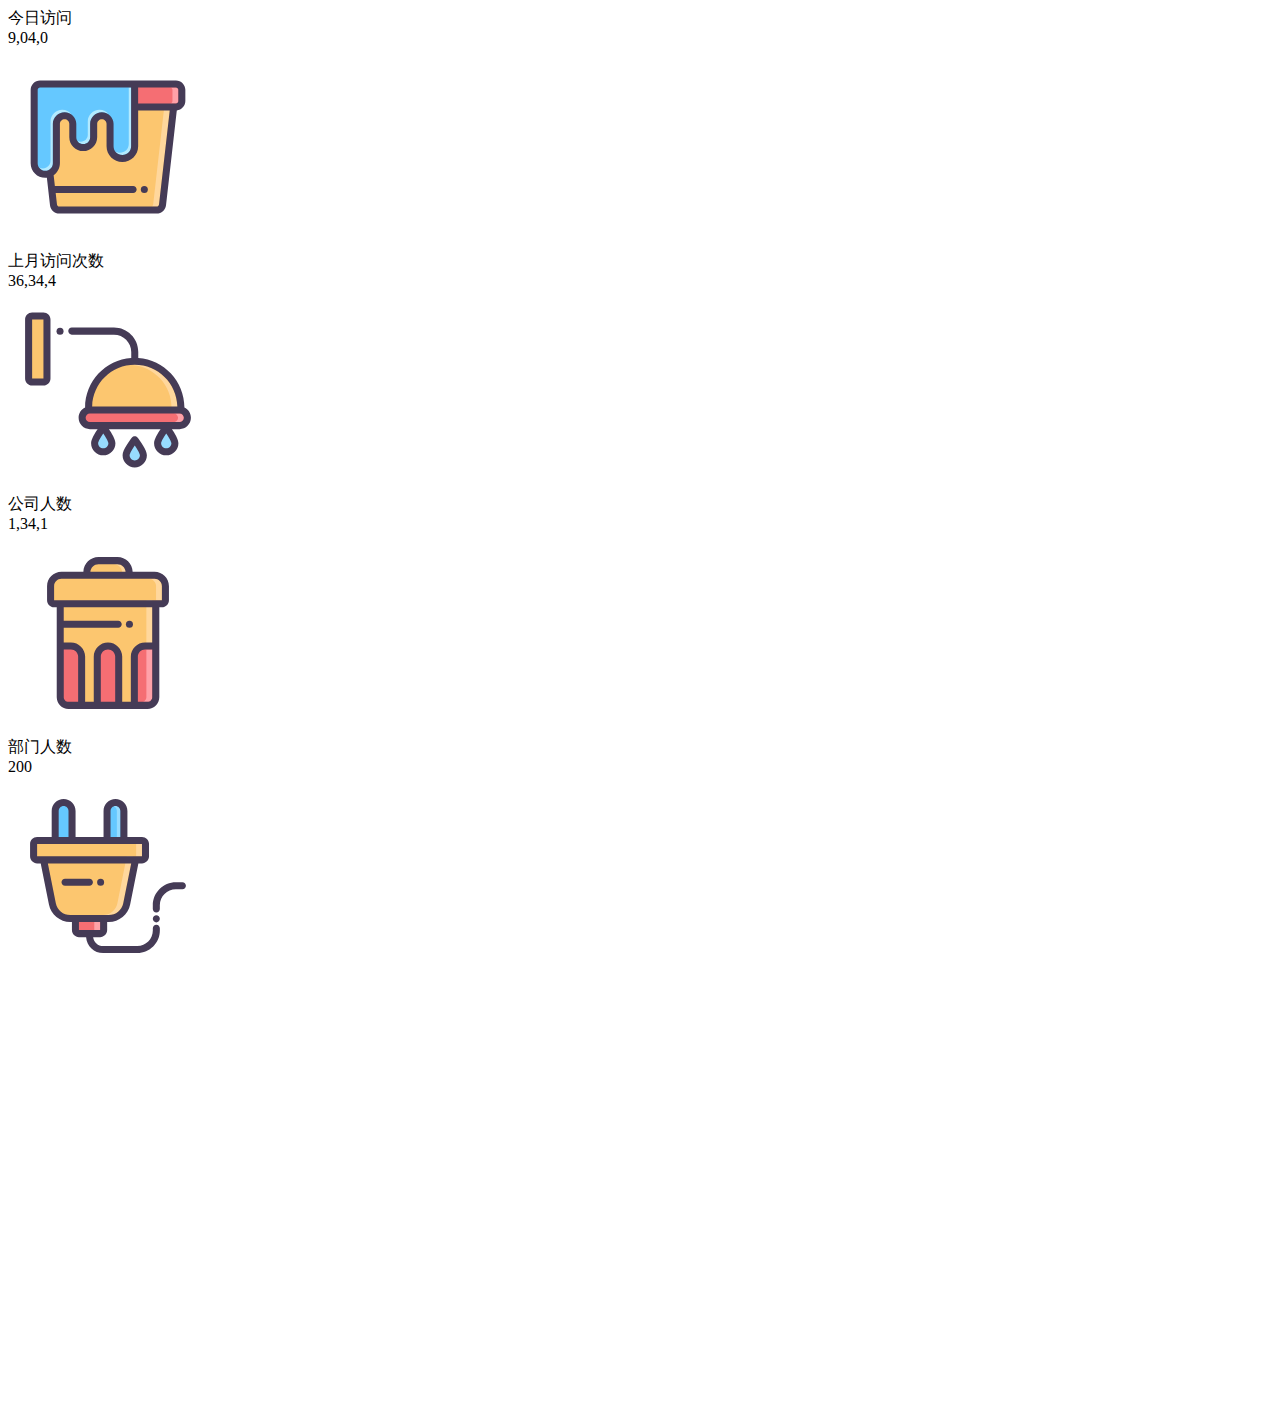
<file: om-app-parent/om-app-web/src/main/resources/templates/console/console1.html>
<!DOCTYPE html>
<html xmlns:th="http://www.thymeleaf.org">
	<head>
		<meta charset="utf-8">
		<title>首页三</title>
		<meta name="renderer" content="webkit">
		<meta http-equiv="X-UA-Compatible" content="IE=edge,chrome=1">
		<meta name="viewport" content="width=device-width, initial-scale=1, maximum-scale=1">
		<link rel="stylesheet" th:href="@{/PearAdmin/admin/css/pearCommon.css}" />
		<link rel="stylesheet" th:href="@{/PearAdmin/component/layui/css/layui.css}" media="all"/>
		<link rel="stylesheet" th:href="@{/PearAdmin/assets/console1.css}" />
	</head>
	<body class="pear-container">
		<div>
			<div class="layui-row layui-col-space10">
				<div class="layui-col-xs6 layui-col-md3">
					<div class="layui-card top-panel">
						<div class="layui-card-header">今日访问</div>
						<div class="layui-card-body">
							<div class="layui-row layui-col-space5">
								<div class="layui-col-xs8 layui-col-md8 top-panel-number">
									9,04,0
								</div>
								<div class="layui-col-xs4 layui-col-md4 top-panel-tips">
									<svg  xmlns="http://www.w3.org/2000/svg" class="icon" viewBox="0 0 1024 1024" width="200" height="200" t="1591462258798" p-id="942" version="1.1"><path fill="#fcc66f" d="M 262.7 835 c -15.3 0 -28.1 -11.4 -29.8 -26.6 L 174.1 291 c -0.6 -5.1 1 -10.2 4.5 -14 s 8.3 -6 13.4 -6 h 640 c 5.1 0 10 2.2 13.4 6 s 5 8.9 4.5 14 l -58.8 517.4 c -1.7 15.2 -14.5 26.6 -29.8 26.6 H 262.7 Z" p-id="943" /><path fill="#ffd79c" d="M 802 289 l -58.8 517.4 c -0.7 6.1 -5.8 10.6 -11.9 10.6 h 30 c 6.1 0 11.2 -4.6 11.9 -10.6 L 832 289 h -30 Z" p-id="944" /><path fill="#f56e73" d="M 164 307 c -16.5 0 -30 -13.5 -30 -30 v -58 c 0 -16.5 13.5 -30 30 -30 h 696 c 16.5 0 30 13.5 30 30 v 58 c 0 16.5 -13.5 30 -30 30 H 164 Z" p-id="945" /><path fill="#ffa1a8" d="M 860 207 h -30 c 6.6 0 12 5.4 12 12 v 58 c 0 6.6 -5.4 12 -12 12 h 30 c 6.6 0 12 -5.4 12 -12 v -58 c 0 -6.6 -5.4 -12 -12 -12 Z" p-id="946" /><path fill="#65c8ff" d="M 190.9 651.5 c -31.4 0 -56.9 -25.5 -56.9 -56.9 V 219 c 0 -16.5 13.5 -30 30 -30 h 466.2 c 9.9 0 18 8.1 18 18 v 301.1 c 0 34.7 -28.2 62.9 -62.9 62.9 s -62.9 -28.2 -62.9 -62.9 V 393.5 c 0 -23.2 -18.8 -42 -42 -42 s -42 18.8 -42 42 v 68.1 c 0 29.4 -23.9 53.4 -53.4 53.4 s -53.4 -23.9 -53.4 -53.4 v -68.1 c 0 -23.2 -18.8 -42 -42 -42 s -42 18.8 -42 42 v 201.1 c 0.1 31.4 -25.4 56.9 -56.7 56.9 Z" p-id="947" /><path fill="#b3eaff" d="M 277.8 321.5 c -33.1 0 -60 26.9 -60 60 v 201.1 c 0 21.5 -17.4 38.9 -38.9 38.9 c -7.7 0 -14.8 -2.2 -20.8 -6.1 c 6.9 10.9 19 18.1 32.8 18.1 c 21.5 0 38.9 -17.4 38.9 -38.9 V 393.5 c 0 -33.1 26.9 -60 60 -60 c 13.5 0 25.9 4.5 36 12 c -11 -14.5 -28.4 -24 -48 -24 Z M 618.3 207 v 289.1 c 0 24.8 -20.1 44.9 -44.9 44.9 c -9.3 0 -18 -2.8 -25.2 -7.7 c 8.1 11.9 21.7 19.7 37.2 19.7 c 24.8 0 44.9 -20.1 44.9 -44.9 V 207 h -12 Z M 468.5 321.5 c -33.1 0 -60 26.9 -60 60 v 68.1 c 0 19.5 -15.8 35.4 -35.4 35.4 c -6.7 0 -12.9 -1.9 -18.3 -5.1 c 6.2 10.2 17.4 17.1 30.3 17.1 c 19.5 0 35.4 -15.8 35.4 -35.4 v -68.1 c 0 -33.1 26.9 -60 60 -60 c 13.5 0 25.9 4.5 36 12 c -11 -14.5 -28.4 -24 -48 -24 Z" p-id="948" /><path fill="#453b56" d="M 698 729.4 m -18 0 a 18 18 0 1 0 36 0 a 18 18 0 1 0 -36 0 Z" p-id="949" /><path fill="#453b56" d="M 860 171 H 632.5 v 0.1 c -0.7 0 -1.5 -0.1 -2.2 -0.1 H 164 c -26.5 0 -48 21.5 -48 48 v 375.6 c 0 41.3 33.6 74.9 74.9 74.9 c 2.7 0 5.4 -0.2 8.1 -0.5 l 16 141.4 c 2.8 24.3 23.3 42.6 47.7 42.6 h 498.6 c 24.4 0 44.9 -18.3 47.7 -42.6 l 55.2 -485.6 c 24.5 -2.1 43.8 -22.7 43.8 -47.8 v -58 c 0 -26.5 -21.5 -48 -48 -48 Z M 190.9 633.5 c -21.5 0 -38.9 -17.4 -38.9 -38.9 V 219 c 0 -6.6 5.4 -12 12 -12 h 466.3 v 301.1 c 0 24.8 -20.1 44.9 -44.9 44.9 c -24.8 0 -44.9 -20.1 -44.9 -44.9 V 393.5 c 0 -33.1 -26.9 -60 -60 -60 s -60 26.9 -60 60 v 68.1 c 0 19.5 -15.8 35.4 -35.4 35.4 c -19.5 0 -35.4 -15.8 -35.4 -35.4 v -68.1 c 0 -33.1 -26.9 -60 -60 -60 s -60 26.9 -60 60 v 201.1 c 0.1 21.5 -17.4 38.9 -38.8 38.9 Z m 582.3 172.9 c -0.7 6.1 -5.8 10.6 -11.9 10.6 H 262.7 c -6.1 0 -11.2 -4.6 -11.9 -10.6 l -6.7 -59 h 396.6 c 9.9 0 18 -8.1 18 -18 s -8.1 -18 -18 -18 H 240 l -6.3 -55.4 c 19.3 -13.6 32.1 -36 32.1 -61.3 V 393.5 c 0 -13.2 10.8 -24 24 -24 s 24 10.8 24 24 v 68.1 c 0 39.4 32 71.4 71.4 71.4 s 71.4 -32 71.4 -71.4 v -68.1 c 0 -13.2 10.8 -24 24 -24 s 24 10.8 24 24 v 114.6 c 0 44.6 36.3 80.9 80.9 80.9 c 44.6 0 80.9 -36.3 80.9 -80.9 V 325 h 161.7 l -54.9 481.4 Z M 872 277 c 0 6.6 -5.4 12 -12 12 H 666.3 v -82 H 860 c 6.6 0 12 5.4 12 12 v 58 Z" p-id="950" /></svg>
								</div>
							</div>
						</div>
					</div>
				</div>
				<div class="layui-col-xs6 layui-col-md3">
					<div class="layui-card top-panel">
						<div class="layui-card-header">上月访问次数</div>
						<div class="layui-card-body">
							<div class="layui-row layui-col-space5">
								<div class="layui-col-xs8 layui-col-md8 top-panel-number">
									36,34,4
								</div>
								<div class="layui-col-xs4 layui-col-md4 top-panel-tips">
									 <svg t="1591462430908" class="icon" viewBox="0 0 1024 1024" version="1.1" xmlns="http://www.w3.org/2000/svg" p-id="3170" width="200" height="200"><path d="M532 784.2c0 24.4-19.8 44.3-44.3 44.3s-44.3-19.8-44.3-44.3c0-24.4 44.3-80.3 44.3-80.3s44.3 55.8 44.3 80.3zM766 784.2c0 24.4 19.8 44.3 44.3 44.3 24.4 0 44.3-19.8 44.3-44.3 0-24.4-44.3-80.3-44.3-80.3S766 759.7 766 784.2z" fill="#97DCFF" p-id="3171"></path><path d="M123.5 471.3c-9.9 0-18-8.1-18-18v-302c0-9.9 8.1-18 18-18h58c9.9 0 18 8.1 18 18v302c0 9.9-8.1 18-18 18h-58z" fill="#FCC66F" p-id="3172"></path><path d="M181.5 151.3v302h-58v-302h58m0-36h-58c-19.9 0-36 16.1-36 36v302c0 19.9 16.1 36 36 36h58c19.9 0 36-16.1 36-36v-302c0-19.8-16.1-36-36-36z" fill="#453B56" p-id="3173"></path><path d="M266.4 210.7m-18 0a18 18 0 1 0 36 0 18 18 0 1 0-36 0Z" fill="#453B56" p-id="3174"></path><path d="M430.8 641.1c-9.9 0-18-8.1-18-18v-21.6c0-130.3 106-236.3 236.3-236.3s236.3 106 236.3 236.3v21.6c0 9.9-8.1 18-18 18H430.8z" fill="#FCC66F" p-id="3175"></path><path d="M649 383.2c-5 0-10 0.2-15 0.6 113.5 7.7 203.3 102.2 203.3 217.7v21.6h30v-21.6c0-120.6-97.7-218.3-218.3-218.3z" fill="#FFD79C" p-id="3176"></path><path d="M419.6 694.4c-22.1 0-40.1-18-40.1-40.1s18-40.1 40.1-40.1h458.8c22.1 0 40.1 18 40.1 40.1s-18 40.1-40.1 40.1H419.6z" fill="#F56E73" p-id="3177"></path><path d="M878.4 632.3h-30c12.2 0 22.1 9.9 22.1 22.1s-9.9 22.1-22.1 22.1h30c12.2 0 22.1-9.9 22.1-22.1s-9.9-22.1-22.1-22.1z" fill="#FFA1A8" p-id="3178"></path><path d="M693.3 846.4c0 24.4-19.8 44.3-44.3 44.3-24.4 0-44.3-19.8-44.3-44.3s44.3-80.3 44.3-80.3 44.3 55.9 44.3 80.3z" fill="#97DCFF" p-id="3179"></path><path d="M649 908.7c-34.3 0-62.3-27.9-62.3-62.3 0-28.5 36.9-77.2 48.1-91.4 3.4-4.3 8.6-6.8 14.1-6.8s10.7 2.5 14.1 6.8c11.3 14.2 48.1 62.9 48.1 91.4 0.2 34.3-27.8 62.3-62.1 62.3z m0-112.3c-14.1 20.4-26.3 41.9-26.3 50 0 14.5 11.8 26.3 26.3 26.3s26.3-11.8 26.3-26.3c0-8.1-12.1-29.6-26.3-50z" fill="#453B56" p-id="3180"></path><path d="M903.3 601.9v-0.5c0-134.1-104.4-244.3-236.3-253.6v-30.7c0-68.7-55.9-124.6-124.6-124.6H326.5c-9.9 0-18 8.1-18 18s8.1 18 18 18h215.9c48.8 0 88.6 39.7 88.6 88.6v30.7c-131.8 9.3-236.3 119.4-236.3 253.6v0.5c-19.6 9.3-33.2 29.3-33.2 52.4 0 32 26 58.1 58.1 58.1H459c-14.8 21-33.5 51.5-33.5 71.8 0 34.3 27.9 62.3 62.3 62.3 34.3 0 62.2-27.9 62.2-62.3 0-20.3-18.6-50.7-33.5-71.8h264.9c-14.8 21-33.5 51.5-33.5 71.8 0 34.3 27.9 62.3 62.3 62.3 34.3 0 62.3-27.9 62.3-62.3 0-20.3-18.6-50.7-33.5-71.8h39.4c32 0 58.1-26 58.1-58.1 0-23.1-13.6-43-33.2-52.4zM487.8 810.4c-14.5 0-26.3-11.8-26.3-26.3 0-8.1 12.1-29.6 26.3-50 14.1 20.4 26.2 41.9 26.2 50 0 14.5-11.8 26.3-26.2 26.3z m322.5 0c-14.5 0-26.3-11.8-26.3-26.3 0-8.1 12.1-29.6 26.3-50 14.1 20.4 26.3 41.9 26.3 50-0.1 14.5-11.9 26.3-26.3 26.3zM649 383.2c118.8 0 215.4 94.9 218.1 213.1H430.9c2.8-118.1 99.3-213.1 218.1-213.1z m251.5 271.1c0 12.2-9.9 22.1-22.1 22.1H419.6c-12.2 0-22.1-9.9-22.1-22.1 0-12.2 9.9-22.1 22.1-22.1h458.8c12.2 0.1 22.1 10 22.1 22.1z" fill="#453B56" p-id="3181"></path></svg>
								</div>
							</div>
						</div>
					</div>
				</div>
				<div class="layui-col-xs6 layui-col-md3">
					<div class="layui-card top-panel">
						<div class="layui-card-header">公司人数</div>
						<div class="layui-card-body">
							<div class="layui-row layui-col-space5">
								<div class="layui-col-xs8 layui-col-md8 top-panel-number">
									1,34,1
								</div>
								<div class="layui-col-xs4 layui-col-md4  top-panel-tips">
									 <svg  t="1591462464512" class="icon" viewBox="0 0 1024 1024" version="1.1" xmlns="http://www.w3.org/2000/svg" p-id="3311" width="200" height="200"><path d="M750.4 216.5h-130v-15.3c0-32.9-26.8-59.7-59.7-59.7h-97.3c-32.9 0-59.7 26.8-59.7 59.7v15.3h-130c-30.7 0-55.6 25-55.6 55.6v72.4c0 9.9 8.1 18 18 18h31.5v478c0 23.2 18.8 42 42 42h405c23.2 0 42-18.8 42-42v-478H788c9.9 0 18-8.1 18-18v-72.4c0-30.6-25-55.6-55.6-55.6z" fill="#FCC66F" p-id="3312"></path><path d="M708.5 344.5v496c0 13.3-10.7 24-24 24h30c13.3 0 24-10.7 24-24v-496h-30z" fill="#FFD79C" p-id="3313"></path><path d="M309.5 882.5c-23.2 0-42-18.8-42-42V596c0-9.9 8.1-18 18-18h36.8c30.2 0 54.8 24.6 54.8 54.8v231.7c0 9.9-8.1 18-18 18h-49.6zM664.9 882.5c-9.9 0-18-8.1-18-18V632.8c0-30.2 24.6-54.8 54.8-54.8h36.8c9.9 0 18 8.1 18 18v244.5c0 23.2-18.8 42-42 42h-49.6z" fill="#F56E73" p-id="3314"></path><path d="M708.5 596v244.5c0 13.3-10.7 24-24 24h30c13.3 0 24-10.7 24-24V596h-30z" fill="#FFA1A8" p-id="3315"></path><path d="M475.2 882.5c-9.9 0-18-8.1-18-18V632.8c0-30.2 24.6-54.8 54.8-54.8 30.2 0 54.8 24.6 54.8 54.8v231.7c0 9.9-8.1 18-18 18h-73.6z" fill="#F56E73" p-id="3316"></path><path d="M560.7 159.5h-18c23 0 41.7 18.7 41.7 41.7V221h18v-19.8c-0.1-23-18.7-41.7-41.7-41.7zM750.4 234.5h-30c20.8 0 37.6 16.8 37.6 37.6v72.4h30v-72.4c0-20.8-16.8-37.6-37.6-37.6z" fill="#FFD79C" p-id="3317"></path><path d="M750.4 198.5H638.2c-1.4-41.6-35.6-75-77.5-75h-97.3c-41.9 0-76.1 33.4-77.5 75H273.6c-40.6 0-73.6 33-73.6 73.6v72.4c0 19.9 16.1 36 36 36h13.5v460c0 33.1 26.9 60 60 60H714.7c33.1 0 60-26.9 60-60v-460H788c19.9 0 36-16.1 36-36v-72.4c0-40.6-33-73.6-73.6-73.6z m-287.1-39h97.3c22.1 0 40.2 17.2 41.5 39H421.8c1.4-21.8 19.4-39 41.5-39z m-104.2 705h-49.6c-13.3 0-24-10.7-24-24V596h36.8c20.3 0 36.8 16.5 36.8 36.8v231.7z m189.7 0h-73.6V632.8c0-20.3 16.5-36.8 36.8-36.8 20.3 0 36.8 16.5 36.8 36.8v231.7z m189.7-24c0 13.3-10.7 24-24 24h-49.6V632.8c0-20.3 16.5-36.8 36.8-36.8h36.8v244.5z m0-280.5h-36.8c-40.1 0-72.8 32.6-72.8 72.8v231.7h-44.2V632.8c0-40.1-32.6-72.8-72.8-72.8-40.1 0-72.8 32.6-72.8 72.8v231.7h-44.2V632.8c0-40.1-32.6-72.8-72.8-72.8h-36.8v-74.5h279c9.9 0 18-8.1 18-18s-8.1-18-18-18h-279v-69h453V560zM788 344.5H236v-72.4c0-20.8 16.8-37.6 37.6-37.6h476.8c20.8 0 37.6 16.8 37.6 37.6v72.4z" fill="#453B56" p-id="3318"></path><path d="M621.8 467.5m-18 0a18 18 0 1 0 36 0 18 18 0 1 0-36 0Z" fill="#453B56" p-id="3319"></path></svg>
								</div>
							</div>
						</div>
					</div>
				</div>
				<div class="layui-col-xs6 layui-col-md3">
					<div class="layui-card top-panel">
						<div class="layui-card-header">部门人数</div>
						<div class="layui-card-body">
							<div class="layui-row layui-col-space5">
								<div class="layui-col-xs8 layui-col-md8 top-panel-number">
									200
								</div>
								<div class="layui-col-xs4 layui-col-md4 top-panel-tips">
									<svg t="1591462491887" class="icon" viewBox="0 0 1024 1024" version="1.1" xmlns="http://www.w3.org/2000/svg" p-id="3449" width="200" height="200"><path d="M363.2 807c-9.9 0-18-8.1-18-18v-75.5c0-9.9 8.1-18 18-18h108.5c9.9 0 18 8.1 18 18V789c0 9.9-8.1 18-18 18H363.2z" fill="#F56E73" p-id="3450"></path><path d="M441.7 713.5h30V789h-30z" fill="#FFA1A8" p-id="3451"></path><path d="M259.6 398c-9.9 0-18-8.1-18-18V178.6c0-23.8 19.3-43.1 43.1-43.1s43.1 19.3 43.1 43.1V380c0 9.9-8.1 18-18 18h-50.2zM525.1 398c-9.9 0-18-8.1-18-18V178.6c0-23.8 19.3-43.1 43.1-43.1s43.1 19.3 43.1 43.1V380c0 9.9-8.1 18-18 18h-50.2z" fill="#65C8FF" p-id="3452"></path><path d="M550.2 153.5c-3.2 0-6.2 0.7-9 1.7 9.4 3.6 16.1 12.7 16.1 23.4V380h18V178.6c0.1-13.9-11.2-25.1-25.1-25.1z" fill="#97DCFF" p-id="3453"></path><path d="M686 330.5H149c-9.9 0-18 8.1-18 18v63c0 9.9 8.1 18 18 18h33.2l45 225c8.7 43.4 47.1 75 91.4 75h197.6c44.3 0 82.7-31.5 91.4-75l45-225H686c9.9 0 18-8.1 18-18v-63c0-9.9-8.1-18-18-18z" fill="#FCC66F" p-id="3454"></path><path d="M608 411.5L560.1 651c-7 35.2-37.9 60.5-73.8 60.5h30c35.9 0 66.7-25.3 73.8-60.5L638 411.5h-30zM656 348.5h30v63h-30z" fill="#FFD79C" p-id="3455"></path><path d="M474.2 543.5m-18 0a18 18 0 1 0 36 0 18 18 0 1 0-36 0Z" fill="#453B56" p-id="3456"></path><path d="M416.9 525.5h-125c-9.9 0-18 8.1-18 18s8.1 18 18 18h125c9.9 0 18-8.1 18-18s-8.1-18-18-18zM893 543.5h-33.4c-65.2 0-118.2 53-118.2 118.2v19.6c0 9.9 8.1 18 18 18s18-8.1 18-18v-19.6c0-45.3 36.9-82.2 82.2-82.2H893c9.9 0 18-8.1 18-18s-8-18-18-18zM772.2 744.2c7-7 7-18.4 0-25.5-7-7-18.4-7-25.5 0s-7 18.4 0 25.5 18.4 7.1 25.5 0z" fill="#453B56" p-id="3457"></path><path d="M759.5 761.6c-9.9 0-18 8.1-18 18v11.6c0 43.7-35.6 79.3-79.3 79.3H487.3c-26.4 0-48.3-19.9-51.4-45.5h35.8c19.9 0 36-16.1 36-36v-41.5h8.6c52.8 0 98.7-37.6 109.1-89.4l42.1-210.6H686c19.9 0 36-16.1 36-36v-63c0-19.9-16.1-36-36-36h-74.6V178.6c0-33.7-27.4-61.1-61.1-61.1s-61.1 27.4-61.1 61.1v133.9H345.9V178.6c0-33.7-27.4-61.1-61.1-61.1s-61.1 27.4-61.1 61.1v133.9H149c-19.9 0-36 16.1-36 36v63c0 19.9 16.1 36 36 36h18.5l42.1 210.6c10.4 51.8 56.2 89.4 109.1 89.4h8.6V789c0 19.9 16.1 36 36 36h36.6c3.3 45.5 41.2 81.5 87.5 81.5h174.8c63.6 0 115.3-51.7 115.3-115.3v-11.6c0-10-8.1-18-18-18z m-234.4-583c0-13.9 11.2-25.1 25.1-25.1s25.1 11.2 25.1 25.1v133.9H525V178.6z m-265.5 0c0-13.9 11.2-25.1 25.1-25.1s25.1 11.2 25.1 25.1v133.9h-50.3V178.6zM149 411.5v-63h537v63H149z m169.7 300c-35.9 0-66.7-25.3-73.8-60.5l-40.7-203.5h426.6L590.1 651c-7 35.2-37.9 60.5-73.8 60.5H318.7z m44.5 77.5v-41.5h108.5V789H363.2z" fill="#453B56" p-id="3458"></path></svg>
								</div>
							</div>
						</div>
					</div>
				</div>
			</div>
			<div class="layui-row layui-col-space10">
				<div class="layui-col-md9">
					<div class="layui-card">
						<div class="layui-card-body">
							<div class="layui-tab custom-tab layui-tab-brief" lay-filter="docDemoTabBrief">
								<div id="echarts-records" style="background-color:#ffffff;min-height:400px;padding: 10px"></div>
							</div>
						</div>
					</div>

				</div>
			</div>
		</div>
		<!--</div>-->
		<script th:src="@{/PearAdmin/component/layui/layui.js}" charset="utf-8"></script>
		<script>
			layui.use(['layer', 'echarts', 'element'], function() {
				var $ = layui.jquery,
					layer = layui.layer,
					element = layui.element,
					echarts = layui.echarts;

				var echartsRecords = echarts.init(document.getElementById('echarts-records'), 'walden');

				var option = {
					tooltip: {
						trigger: 'axis'
					},
					xAxis: [{
						type: 'category',
						data: ['2019-01', '2019-02', '2019-03', '2019-04', '2019-05', '2019-06'],
						axisLine: {
							lineStyle: {
								color: "#999"
							}
						}
					}],
					yAxis: [{
						type: 'value',
						splitNumber: 4,
						splitLine: {
							lineStyle: {
								type: 'dashed',
								color: '#DDD'
							}
						},
						axisLine: {
							show: false,
							lineStyle: {
								color: "#333"
							},
						},
						nameTextStyle: {
							color: "#999"
						},
						splitArea: {
							show: false
						}
					}],
					series: [{
						name: 'Test',
						type: 'line',
						data: [23, 60, 20, 36, 23, 85],
						lineStyle: {
							normal: {
								width: 8,
								color: {
									type: 'linear',

									colorStops: [{
										offset: 0,
										color: '#A9F387' // 0% 处的颜色
									}, {
										offset: 1,
										color: '#48D8BF' // 100% 处的颜色
									}],
									globalCoord: false // 缺省为 false
								},
								shadowColor: 'rgba(72,216,191, 0.3)',
								shadowBlur: 10,
								shadowOffsetY: 20
							}
						},
						itemStyle: {
							normal: {
								color: '#fff',
								borderWidth: 10,
								/*shadowColor: 'rgba(72,216,191, 0.3)',
								shadowBlur: 100,*/
								borderColor: "#A9F387"
							}
						},
						smooth: true
					}]
				};
				echartsRecords.setOption(option);
				window.onresize = function() {
					echartsRecords.resize();
				}
			});
		</script>
	</body>
</html>
</file>
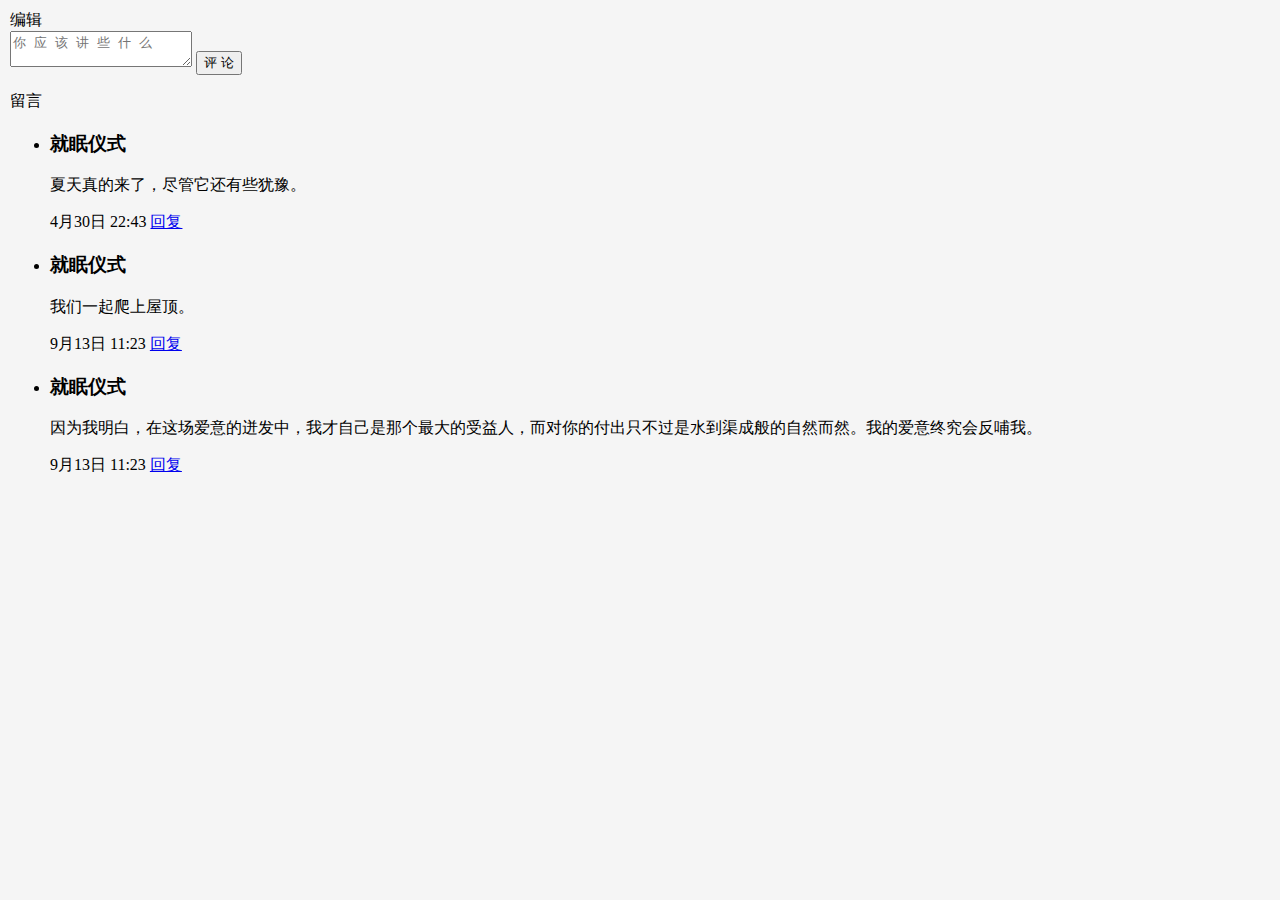
<file: om-app-parent/om-app-web/src/main/resources/templates/page/comment.html>
<html xmlns:th="http://www.thymeleaf.org">
	<head>
		<meta charset="utf-8">
		<title></title>

		<link rel="stylesheet" th:href="@{/PearAdmin/component/layui/css/layui.css}" />
		<link rel="stylesheet" th:href="@{/PearAdmin/admin/css/pearCommon.css}" />
		<link rel="stylesheet" th:href="@{/PearAdmin/admin/css/pearButton.css}" />
		<link rel="stylesheet" th:href="@{/PearAdmin/assets/console2.css}" />
		<style>
			.pear-container {
				margin: 10px;
				background-color: whitesmoke;
			}
		</style>
	</head>
	<body class="pear-container">
		
		<div class="layui-card">
			<div class="layui-card-header">
				编辑
			</div>
			<div class="layui-card-body">
				<form>
					<textarea class="layui-input layui-textarea" placeholder="你 应 该 讲 些 什 么"></textarea>
					
					<button class="layui-btn layui-btn-normal layui-btn-sm" style="margin-top: 10px;">评 论</button>
				</form>
			</div>
		</div>
		<div class="layui-card">
			<div class="layui-card-header">留言</div>
			<div class="layui-card-body">
				<ul class="pear-card-status layuiadmin-home2-usernote">
					<li>
						<h3>就眠仪式</h3>
						<p>夏天真的来了，尽管它还有些犹豫。</p>
						<span>4月30日 22:43</span>
						<a href="javascript:;" data-id="1" class="layui-btn layui-btn-normal layui-btn-sm pear-reply">回复</a>
					</li>
					<li>
						<h3>就眠仪式</h3>
						<p>我们一起爬上屋顶。</p>
						<span>9月13日 11:23</span>
						<a href="javascript:;" data-id="1" class="layui-btn layui-btn-normal layui-btn-sm pear-reply">回复</a>
					</li>
					<li>
						<h3>就眠仪式</h3>
						<p>因为我明白，在这场爱意的迸发中，我才自己是那个最大的受益人，而对你的付出只不过是水到渠成般的自然而然。我的爱意终究会反哺我。</p>
						<span>9月13日 11:23</span>
						<a href="javascript:;" data-id="1" class="layui-btn layui-btn-normal layui-btn-sm pear-reply">回复</a>
					</li>
				</ul>
			</div>
		</div>
			
		<script th:src="@{/PearAdmin/component/layui/layui.js}" charset="utf-8"></script>
		<script>
			layui.use(['util', 'layer', 'pearAuth', 'form'], function() {


				var util = layui.util;

				var pearAuth = layui.pearAuth;
				var form = layui.form;


			});
		</script>
	</body>
</html>
</file>
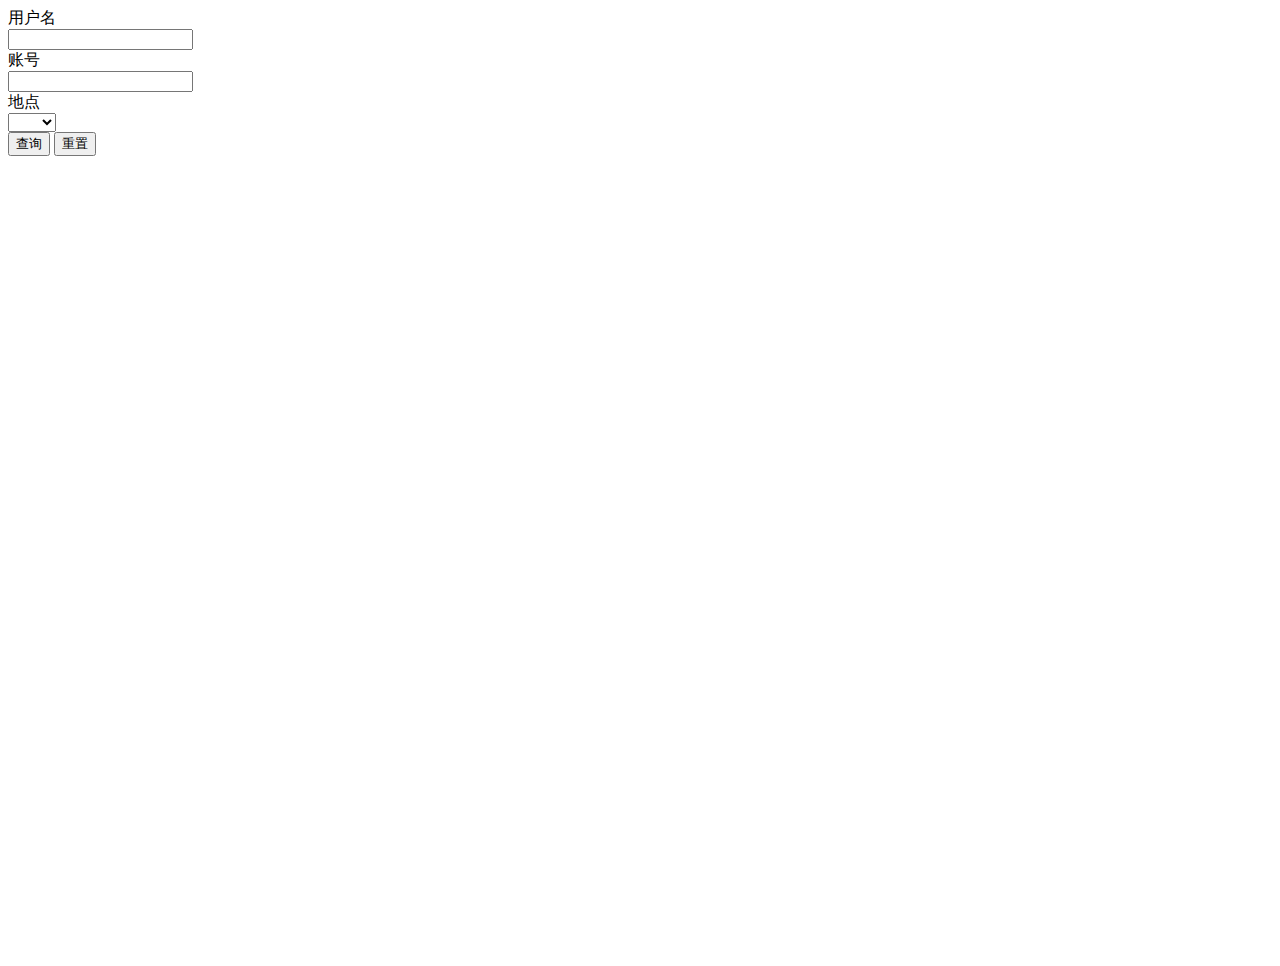
<file: om-app-parent/om-app-web/src/main/resources/templates/system/organization.html>
<!DOCTYPE html>
<html xmlns:th="http://www.thymeleaf.org">
<head>
	<meta charset="utf-8">
	<title></title>
	<link rel="stylesheet" th:href="@{/PearAdmin/component/layui/css/layui.css}" />
	<link rel="stylesheet" th:href="@{/PearAdmin/admin/css/pearCommon.css}"/>
	<link rel="stylesheet" th:href="@{/PearAdmin/admin/css/pear-tree/dtree.css}"/>
	<link rel="stylesheet" th:href="@{/PearAdmin/admin/css/pear-tree/font/dtreefont.css}"/>
	<style>
		#organizationTree{
			width: 100% !important;
			height: -webkit-calc(100vh - 130px);
            height: -moz-calc(100vh - 130px);
            height: calc(100vh - 130px);
		}
	</style>
</head>
<body class="pear-container">
	<div class="layui-card">
		<div class="layui-card-body">
			<form class="layui-form" action="">
				<div class="layui-form-item">
					<label class="layui-form-label">用户名</label>
					<div class="layui-input-inline">
						<input type="text" name="realName" placeholder="" class="layui-input">
					</div>
					<label class="layui-form-label">账号</label>
					<div class="layui-input-inline">
						<input type="text" name="organizationname" placeholder="" class="layui-input">
					</div>
					<label class="layui-form-label">地点</label>
					<div class="layui-input-inline">
						<select name="city" lay-verify="required">
							<option value=""></option>
							<option value="0">北京</option>
							<option value="1">上海</option>
							<option value="2">广州</option>
							<option value="3">深圳</option>
							<option value="4">杭州</option>
						</select>
					</div>
					<button class="pear-btn pear-btn-md pear-btn-primary" lay-submit lay-filter="organization-query">
						<i class="layui-icon layui-icon-search"></i>
						查询
					</button>
					<button type="reset" class="pear-btn pear-btn-md">
						<i class="layui-icon layui-icon-refresh"></i>
						重置
					</button>
				</div>
			</form>
		</div>
	</div>
	<div class="layui-row layui-col-space15">
		<div class="layui-col-md3">
			<div class="layui-card">
				<div class="layui-card-body">
					<div id="organizationTreeContent" style="overflow: auto">
						<ul id="organizationTree" class="dtree" data-id="9527"></ul>
					</div>
				</div>
			</div>
		</div>
		<div class="layui-col-md9">
			<div class="layui-card">
				<div class="layui-card-body">
					<table id="organization-table" lay-filter="organization-table"></table>
				</div>
			</div>
		</div>
	</div>

	<script type="text/html" id="organization-toolbar">
		<button class="pear-btn pear-btn-primary pear-btn-md" lay-event="add">
			<i class="layui-icon layui-icon-add-1"></i>
			新增
		</button>
		<button class="pear-btn pear-btn-danger pear-btn-md" lay-event="batchRemove">
			<i class="layui-icon layui-icon-delete"></i>
			删除
		</button>
	</script>

	<script type="text/html" id="organization-bar">
		<button class="pear-btn pear-btn-primary pear-btn-sm" lay-event="edit"><i
				class="layui-icon layui-icon-edit"></i></button>
		<button class="pear-btn pear-btn-danger pear-btn-sm" lay-event="remove"><i
				class="layui-icon layui-icon-delete"></i></button>
	</script>

	<script th:src="@{/PearAdmin/component/layui/layui.js}" charset="utf-8"></script>
	<script>
		layui.use(['table', 'form', 'jquery', 'dtree'], function () {
			let table = layui.table;
			let form = layui.form;
			let $ = layui.jquery;
			let dtree = layui.dtree;

			let MODULE_PATH = "operate/";

			let cols = [
				[{
						type: 'checkbox'
					},
					{
						title: '名称',
						field: 'name',
						align: 'center'
					},
					{
						title: '人数',
						field: 'userCount',
						align: 'center'
					},
					{
						title: '位置',
						field: 'location',
						align: 'center'
					},
					{
						title: '操作',
						toolbar: '#organization-bar',
						align: 'center',
						width: 130
					}
				]
			]

			var DTree = dtree.render({
				elem: "#organizationTree",
				//data: data,
				initLevel: "2", //默认展开层级为1
				line: true, // 有线树
				ficon: ["1", "-1"], // 设定一级图标样式。0表示方形加减图标，8表示小圆点图标
				icon: ["0", "2"], // 设定二级图标样式。0表示文件夹图标，5表示叶子图标
				method: 'get',
				url: "/PearAdmin/admin/data/organizationtree.json"
			});

			table.render({
				elem: '#organization-table',
				url: '/PearAdmin/admin/data/organization.json',
				height: 'full-150',
				page: true,
				cols: cols,
				skin: 'line',
				toolbar: '#organization-toolbar',
				defaultToolbar: [{
					layEvent: 'refresh',
					icon: 'layui-icon-refresh',
				}, 'filter', 'print', 'exports']
			});

			// 绑定节点点击事件
			dtree.on("node(organizationTree)", function (obj) {
				if (!obj.param.leaf) {
					var $div = obj.dom;
					DTree.clickSpread($div); //调用内置函数展开节点
				} else {
					layer.msg("叶子节点就不展开了,刷新右侧列表");
					table.reload("organization-table");
				}
			});

			table.on('tool(organization-table)', function (obj) {
				if (obj.event === 'remove') {
					window.remove(obj);
				} else if (obj.event === 'edit') {
					window.edit(obj);
				}
			});

			table.on('toolbar(organization-table)', function (obj) {
				if (obj.event === 'add') {
					window.add();
				} else if (obj.event === 'refresh') {
					window.refresh();
				} else if (obj.event === 'batchRemove') {
					window.batchRemove(obj);
				}
			});

			form.on('submit(organization-query)', function (data) {
				table.reload('organization-table', {
					where: data.field
				})
				return false;
			});

			window.add = function () {
				layer.open({
					type: 2,
					title: '新增',
					shade: 0.1,
					area: ['500px', '400px'],
					content: MODULE_PATH + 'add.html'
				});
			}

			window.edit = function (obj) {
				layer.open({
					type: 2,
					title: '修改',
					shade: 0.1,
					area: ['500px', '400px'],
					content: MODULE_PATH + 'edit.html'
				});
			}

			window.remove = function (obj) {
				layer.confirm('确定要删除该用户', {
					icon: 3,
					title: '提示'
				}, function (index) {
					layer.close(index);
					let loading = layer.load();
					$.ajax({
						url: MODULE_PATH + "remove/" + obj.data['organizationId'],
						dataType: 'json',
						type: 'delete',
						success: function (result) {
							layer.close(loading);
							if (result.success) {
								layer.msg(result.msg, {
									icon: 1,
									time: 1000
								}, function () {
									obj.del();
								});
							} else {
								layer.msg(result.msg, {
									icon: 2,
									time: 1000
								});
							}
						}
					})
				});
			}

			window.batchRemove = function (obj) {
				let data = table.checkStatus(obj.config.id).data;
				if (data.length === 0) {
					layer.msg("未选中数据", {
						icon: 3,
						time: 1000
					});
					return false;
				}
				let ids = "";
				for (let i = 0; i < data.length; i++) {
					ids += data[i].organizationId + ",";
				}
				ids = ids.substr(0, ids.length - 1);
				layer.confirm('确定要删除这些用户', {
					icon: 3,
					title: '提示'
				}, function (index) {
					layer.close(index);
					let loading = layer.load();
					$.ajax({
						url: MODULE_PATH + "batchRemove/" + ids,
						dataType: 'json',
						type: 'delete',
						success: function (result) {
							layer.close(loading);
							if (result.success) {
								layer.msg(result.msg, {
									icon: 1,
									time: 1000
								}, function () {
									table.reload('organization-table');
								});
							} else {
								layer.msg(result.msg, {
									icon: 2,
									time: 1000
								});
							}
						}
					})
				});
			}

			window.refresh = function (param) {
				table.reload('organization-table');
			}
		})
	</script>
</body>
</html>
</file>
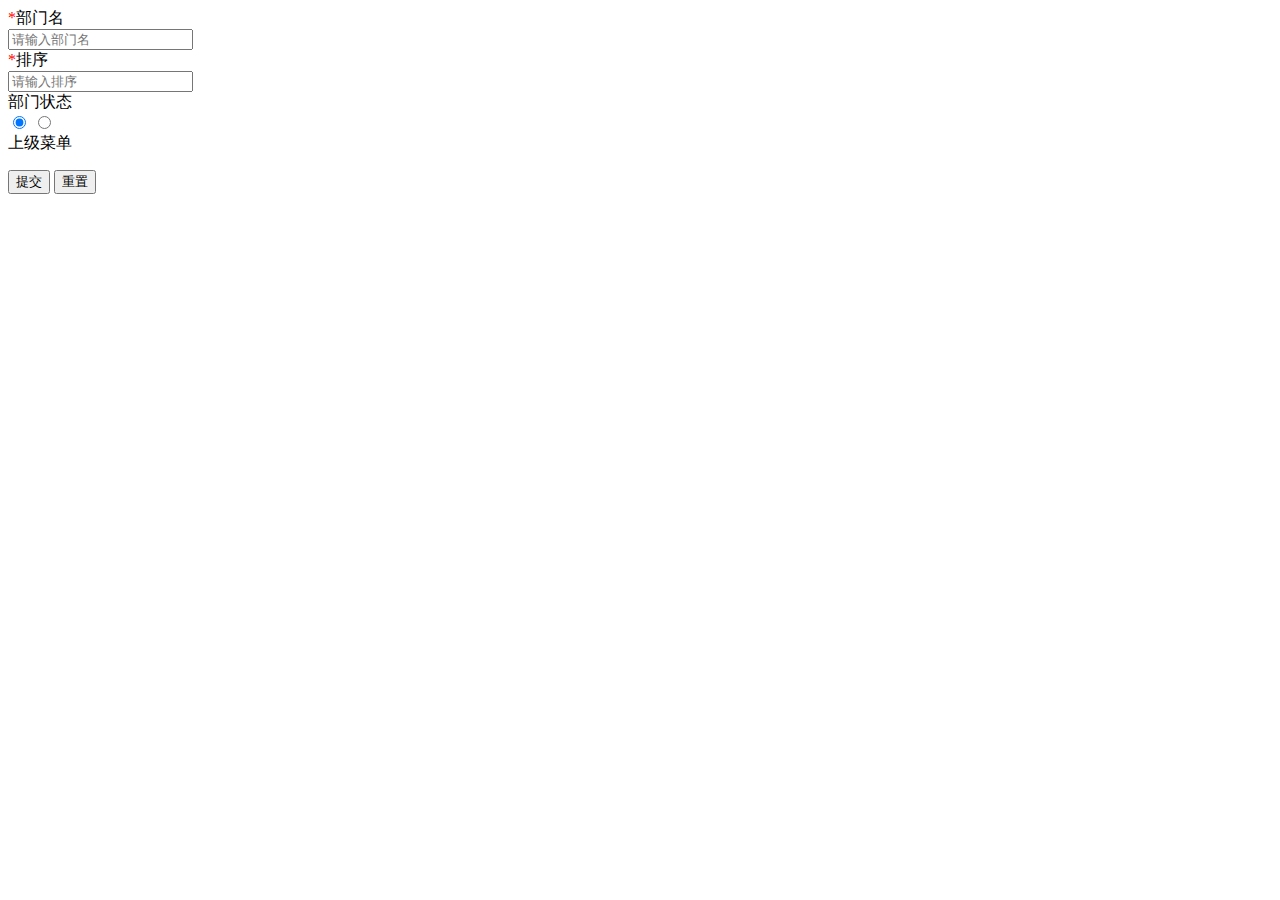
<file: om-app-parent/om-app-web/src/main/resources/templates/system/dept/dept-add.html>
<!DOCTYPE html>
<html lang="en"  xmlns:th="http://www.thymeleaf.org">
<head>
    <meta charset="UTF-8">
    <title>Title</title>
    <link rel="stylesheet" th:href="@{/PearAdmin/component/layui/css/layui.css}" />
    <link rel="stylesheet" th:href="@{/PearAdmin/admin/css/pearCommon.css}"/>
    <link rel="stylesheet" th:href="@{/PearAdmin/admin/css/pear-tree/dtree.css}" />
    <link rel="stylesheet" th:href="@{/PearAdmin/admin/css/pear-tree/font/dtreefont.css}"/>
</head>
<body>
<form class="layui-form" action="">
    <div class="mainBox">
        <div class="main-container">
            <div class="main-container">

                <div class="layui-form-item">
                    <label class="layui-form-label">
                        <span style="color: red">*</span>部门名</label>
                    <div class="layui-input-block">
                        <input type="text" name="deptName" lay-verify="deptName" th:value="${myDept.deptName}" autocomplete="off" placeholder="请输入部门名" class="layui-input">
                    </div>
                </div>
                <div class="layui-form-item">
                    <label class="layui-form-label">
                        <span style="color: red">*</span>排序</label>
                    <div class="layui-input-block">
                        <input type="text"  name="sort"  th:value="${myDept.sort}" lay-verify="sort" autocomplete="off" placeholder="请输入排序" class="layui-input">
                    </div>
                </div>
                <div class="layui-form-item">
                    <label class="layui-form-label">部门状态</label>
                    <div class="layui-input-block">
                        <input type="radio" name="status" value="1"  title="正常" checked>
                        <input type="radio" name="status" value="0"  title="停用">
                    </div>
                </div>
                <div class="layui-form-item">
                    <label class="layui-form-label">
                        上级菜单
                    </label>
                    <div class="layui-input-block">
                        <input type="number" id="parentId" th:value="${myDept.parentId}" name="parentId"  lay-verify="parentId" style="display:none;width: 0px" autocomplete="off" class="layui-input">
                        <ul id="dataTree" class="dtree" data-id="0" th:data-value="${myDept.parentId}"></ul>
                    </div>
                </div>

            </div>
        </div>
    </div>
    <div class="bottom">
        <div class="button-container">
            <button type="submit" class="layui-btn layui-btn-normal layui-btn-sm" lay-submit="" lay-filter="dept-save">
                <i class="layui-icon layui-icon-ok"></i>
                提交
            </button>
            <button type="reset" class="layui-btn layui-btn-primary layui-btn-sm">
                <i class="layui-icon layui-icon-refresh"></i>
                重置
            </button>
        </div>
    </div>
</form>
<script th:src="@{/PearAdmin/component/layui/layui.js}" charset="utf-8"></script>
<script>
    layui.use(['dtree','form','jquery'],function(){
        let form = layui.form;
        let $ = layui.jquery;
        let dtree = layui.dtree;
        let formDate = null;
        // 初始化树
        dtree.render({
            elem: "#dataTree",
            initLevel: "1",
            width: "100%",
            method: 'get',
            dataStyle: "layuiStyle",  //使用layui风格的数据格式
            response:{message:"msg",statusCode:200},  //修改response中返回数据的定义
            url: "/api/dept/build",
            dataFormat: "list",  //配置data的风格为list
            select: true, //指定下拉树模式
            selectTips: "不选默认是顶级目录",
            selectCardHeight: "150"
        });

        var param = dtree.getNowParam("dataTree");
        formDate = $("#parentId");
        dtree.on("node('dataTree')" ,function(obj){
            var param = dtree.getNowParam("dataTree");
            $("#parentId").val(param.nodeId);
            formDate = $("#parentId");
        });
        form.verify({
            deptName: function (value) {
                if (value.length < 2) {
                    return '部门名至少2个字符';
                }
            },
            sort: [
                /^[1-9]\d*$/
                , '只能是整数哦'
            ],
        })
        form.on('submit(dept-save)', function(data){
            var permissionId = formDate;
            var bs = data.field.parentId
            data.field.parentId = Number (bs)
            var json = JSON.stringify(data.field)
            $.ajax({
                url:'/api/dept',
                data:json,
                dataType:'json',
                contentType:'application/json',
                type:'post',
                success:function(result){
                    if(result.success){
                        layer.msg(result.msg,{icon:1,time:1000},function(){
                            parent.layer.close(parent.layer.getFrameIndex(window.name));//关闭当前页
                            parent.location.reload();
                        });
                    }else{
                        layer.msg(result.msg,{icon:2,time:1000});
                    }
                }
            })
            return false;
        });
    })
</script>
</body>
</html>
</file>
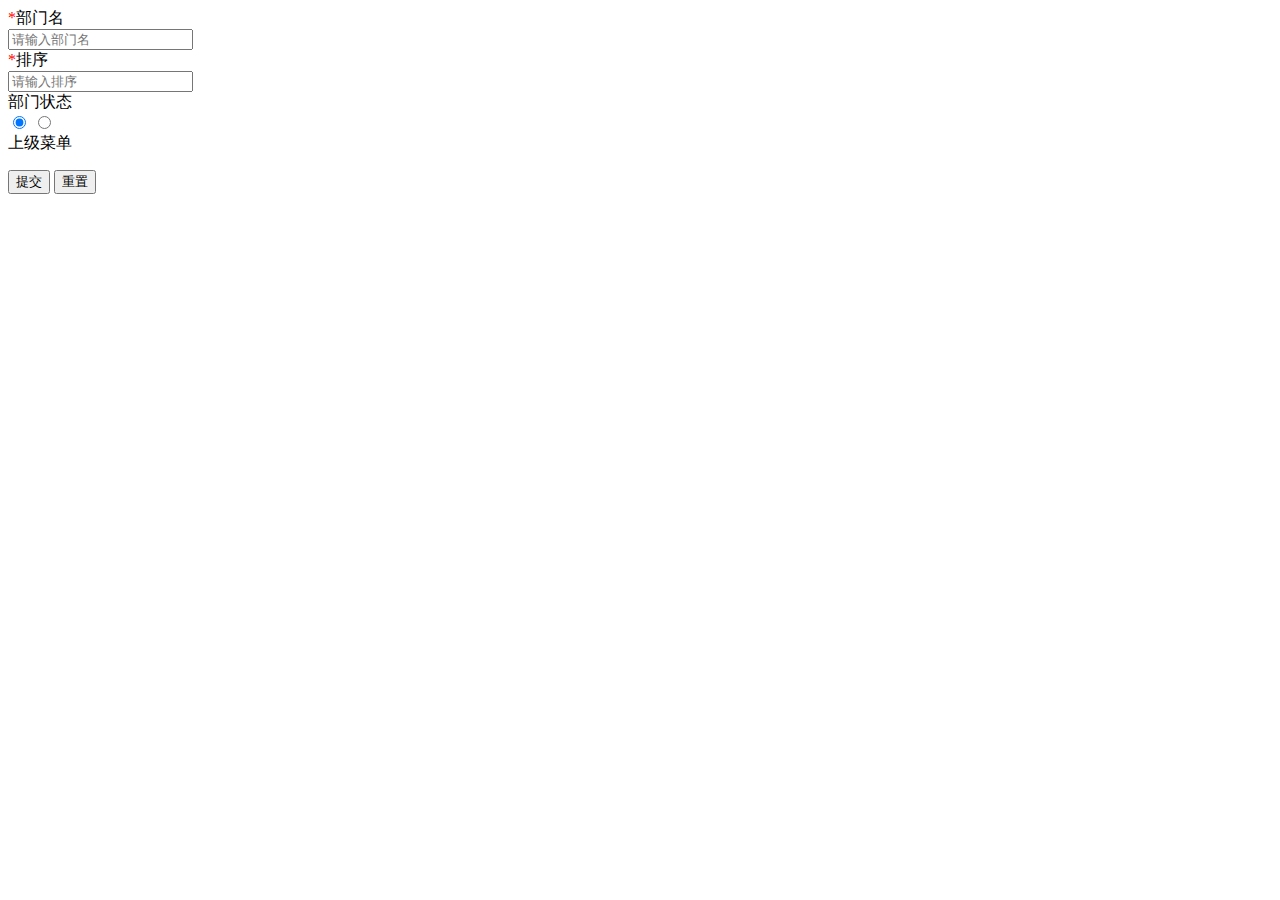
<file: om-app-parent/om-app-web/src/main/resources/templates/system/dept/dept-edit.html>
<!DOCTYPE html>
<html lang="en"  xmlns:th="http://www.thymeleaf.org">
<head>
    <meta charset="UTF-8">
    <title>Title</title>
    <link rel="stylesheet" th:href="@{/PearAdmin/component/layui/css/layui.css}" />
    <link rel="stylesheet" th:href="@{/PearAdmin/admin/css/pearCommon.css}"/>
    <link rel="stylesheet" th:href="@{/PearAdmin/admin/css/pear-tree/dtree.css}" />
    <link rel="stylesheet" th:href="@{/PearAdmin/admin/css/pear-tree/font/dtreefont.css}"/>
</head>
<body>
<form class="layui-form" action="">
    <div class="mainBox">
        <div class="main-container">
            <div class="main-container">
                <input type="text" id="deptId" th:value="${myDept.deptId}" name="deptId" style="display:none;" autocomplete="off" class="layui-input">
                <div class="layui-form-item">
                    <label class="layui-form-label">
                        <span style="color: red">*</span>部门名</label>
                    <div class="layui-input-block">
                        <input type="text" name="deptName" lay-verify="deptName" th:value="${myDept.deptName}" autocomplete="off" placeholder="请输入部门名" class="layui-input">
                    </div>
                </div>
                <div class="layui-form-item">
                    <label class="layui-form-label">
                        <span style="color: red">*</span>排序</label>
                    <div class="layui-input-block">
                        <input type="text"  name="sort" lay-verify="sort"th:value="${myDept.sort}"  autocomplete="off" placeholder="请输入排序" class="layui-input">
                    </div>
                </div>
                <div class="layui-form-item">
                    <label class="layui-form-label">部门状态</label>
                    <div class="layui-input-block">
                        <input type="radio" name="status" th:checked="${myDept.status == 1}? 'true':'false'" value="1" title="正常" checked>
                        <input type="radio" name="status" th:checked="${myDept.status == 0}? 'true':'false'" value="0" title="停用">
                    </div>
                </div>
                <div class="layui-form-item">
                    <label class="layui-form-label">
                        上级菜单
                    </label>
                    <div class="layui-input-block">
                        <input type="number" id="parentId" th:value="${myDept.parentId}" name="parentId"  lay-verify="parentId" style="display:none;width: 0px" autocomplete="off" class="layui-input">
                        <ul id="dataTree" class="dtree" data-id="0" th:data-value="${myDept.parentId}"></ul>
                    </div>
                </div>

            </div>
        </div>
    </div>
    <div class="bottom">
        <div class="button-container">
            <button type="submit" class="layui-btn layui-btn-normal layui-btn-sm" lay-submit="" lay-filter="dept-save">
                <i class="layui-icon layui-icon-ok"></i>
                提交
            </button>
            <button type="reset" class="layui-btn layui-btn-primary layui-btn-sm">
                <i class="layui-icon layui-icon-refresh"></i>
                重置
            </button>
        </div>
    </div>
</form>
<script th:src="@{/PearAdmin/component/layui/layui.js}" charset="utf-8"></script>
<script>
    layui.use(['dtree','form','jquery'],function(){
        let form = layui.form;
        let $ = layui.jquery;
        let dtree = layui.dtree;
        let formDate = null;
        // 初始化树
        dtree.render({
            elem: "#dataTree",
            initLevel: "1",
            width: "100%",
            method: 'get',
            dataStyle: "layuiStyle",  //使用layui风格的数据格式
            response:{message:"msg",statusCode:200},  //修改response中返回数据的定义
            url: "/api/dept/build",
            dataFormat: "list",  //配置data的风格为list
            select: true, //指定下拉树模式
            selectTips: "不选默认是顶级目录",
            selectCardHeight: "150"
        });

        var param = dtree.getNowParam("dataTree");
        formDate = $("#parentId");
        dtree.on("node('dataTree')" ,function(obj){
            var param = dtree.getNowParam("dataTree");
            $("#parentId").val(param.nodeId);
            formDate = $("#parentId");
        });
        form.verify({
            deptName: function (value) {
                if (value.length < 2) {
                    return '部门名至少2个字符';
                }
            },
            sort: [
                /^[1-9]\d*$/
                , '只能是整数哦'
            ],
        })
        form.on('submit(dept-save)', function(data){
            $.ajax({
                url:'/api/dept',
                data:JSON.stringify(data.field),
                dataType:'json',
                contentType:'application/json',
                type:'put',
                success:function(result){
                    if(result.success){
                        layer.msg(result.msg,{icon:1,time:1000},function(){
                            parent.layer.close(parent.layer.getFrameIndex(window.name));//关闭当前页
                            parent.location.reload();//刷新页面
                        });
                    }else{
                        layer.msg(result.msg,{icon:2,time:1000});
                    }
                }
            })
            return false;
        });
    })
</script>
</body>
</html>
</file>
